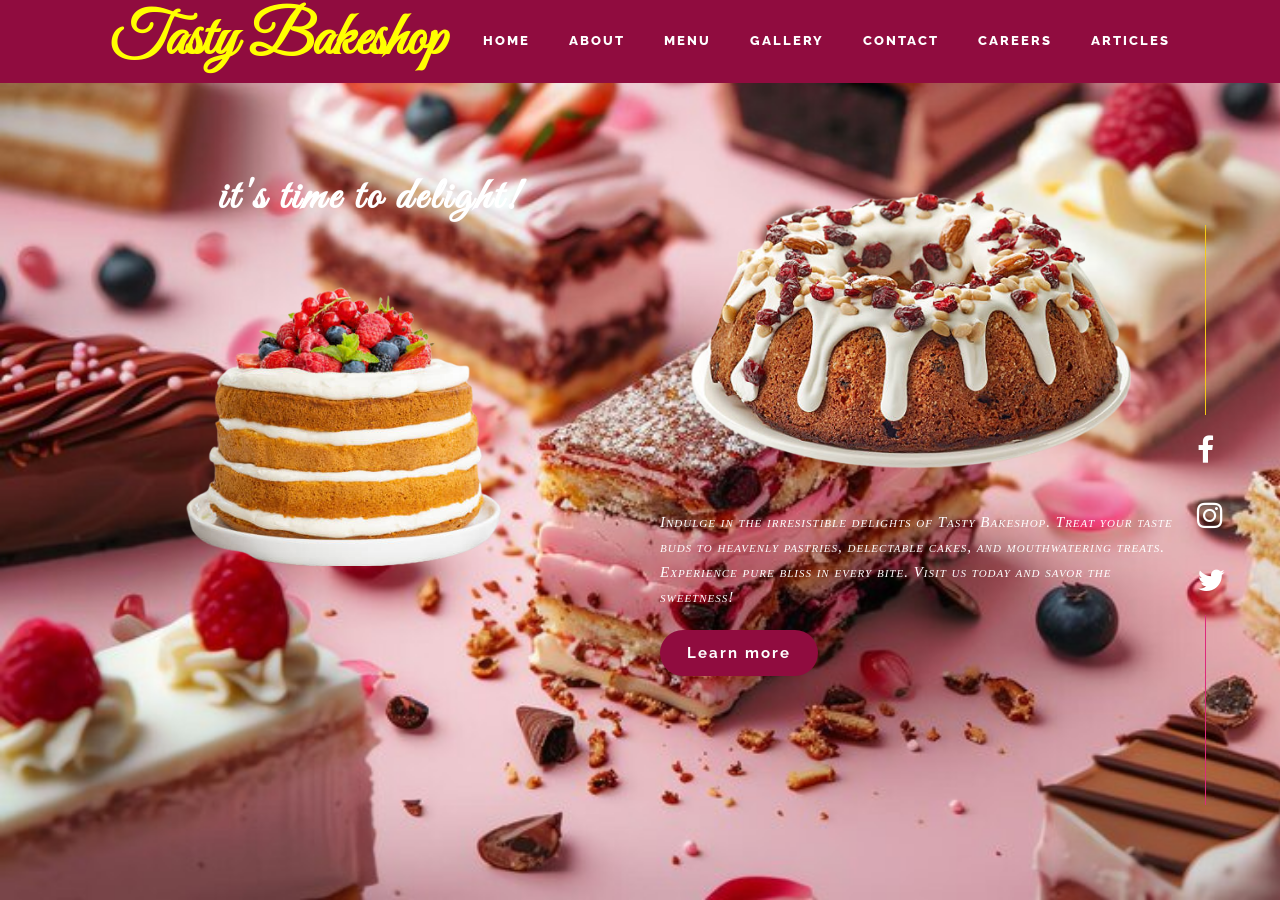
<file: index.html>
<!DOCTYPE html>
<html lang="en">
    <head>
        <meta charset="UTF-8">
        <meta name="viewport" content="width=device-width, initial-scale=1.0">
        <title>Tasty</title>
        <link rel="stylesheet" href="style.css">
        <link href='https://fonts.googleapis.com/css?family=Raleway' rel='stylesheet'>
        <link href='https://fonts.googleapis.com/css?family=Great+Vibes' rel='stylesheet' type='text/css'>
    </head>
    <body>
        <nav class="navbar">
          <div class="inner-width">
            <a href="index.html" class="logo">Tasty Bakeshop</a>
            <div class="navbar-menu">
                <a href="#">Home</a>
                <a href="about.html">About</a>
                <a href="menu.html">Menu</a>
                <a href="gallery.html">Gallery</a>
                <a href="contact.html">Contact</a>
                <a href="careers.html">Careers</a>
                <a href="articles.html">Articles</a>
            </div>
          </div>
        </nav>
        <section id="home">
            <div class="content1">
                <div class="title">
                    <h1>It's time to delight!</h1>
                </div>
                <div class="image"></div>
            </div>
            <div class="content2">
                <div class="image"></div>
                    <div class="title">
                        <p>Indulge in the irresistible delights of Tasty Bakeshop. Treat your taste buds to heavenly pastries, delectable cakes, and mouthwatering treats. Experience pure bliss in every bite. Visit us today and savor the sweetness!</p>
                        <form action="articles.html">
                            <button type="submit">Learn more</button>
                          </form>
                </div>
              </div>
            <div class="social-container">
                <ul class="social-icons">
                    <li><a href="https://www.facebook.com/"><i class="fa fa-facebook-f"></i></a></li><a class="facebook-btn" href="https://www.facebook.com" target="_blank" rel="noopener noreferrer"></a>
                    <li><a href="https://www.instagram.com/"><i class="fa fa-instagram"></i></a></li><a class="instagram" href="https://www.instagram.com" target="_blank" rel="noopener noreferrer"></a>
                    <li><a href="https://x.com/?lang=en"><i class="fa fa-twitter"></i></a></li><a class="twitter-btn" href="https://x.com/?lang=en" target="_blank" rel="noopener noreferrer"></a>
                </ul>
            </div>
            
        </section>
    </body>
</html>
</file>
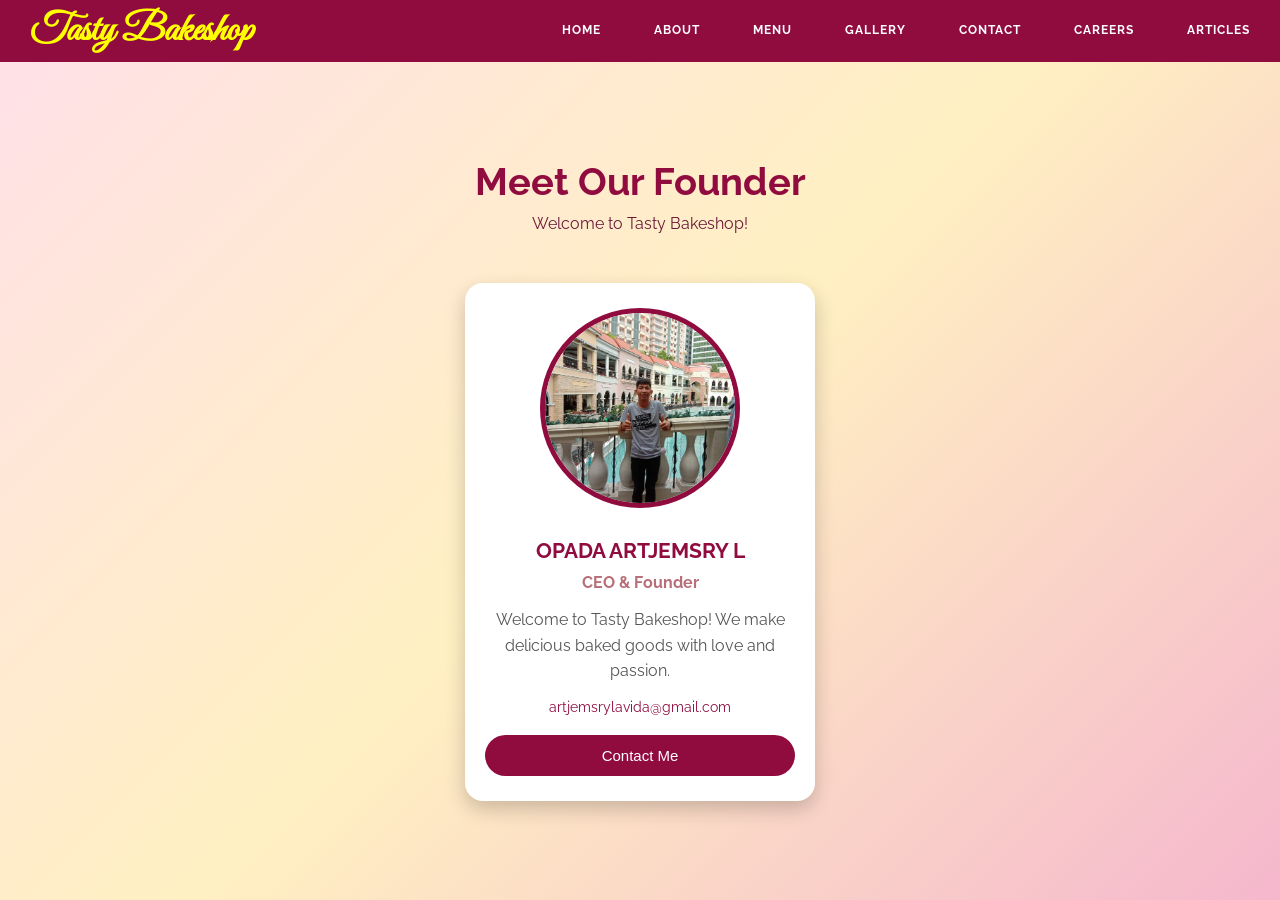
<file: about.html>
```html
<!DOCTYPE html>
<html lang="en">
<head>
    <meta charset="UTF-8">
    <meta name="viewport" content="width=device-width, initial-scale=1.0">

    <title>Tasty Bakeshop</title>

    <link rel="stylesheet" href="style.css">
    <link href="https://fonts.googleapis.com/css?family=Raleway"
          rel="stylesheet">
    <link href="https://fonts.googleapis.com/css?family=Great+Vibes"
          rel="stylesheet">

    <style>
        * {
            margin: 0;
            padding: 0;
            box-sizing: border-box;
            text-decoration: none;
        }

        body {
            font-family: 'Raleway', sans-serif;
            background: linear-gradient(
                135deg,
                #ffe0e9,
                #fff0c2,
                #f5b7cd
            );
            min-height: 100vh;
        }

        /* Navigation Bar */
        .navbar {
            position: fixed;
            top: 0;
            left: 0;
            width: 100%;
            padding: 20px 0;
            background-color: #900c3f;
            z-index: 100;
        }

        .inner-width {
            max-width: 1282px;
            margin: auto;
            padding: 0 30px;
            display: flex;
            align-items: center;
            justify-content: space-between;
            flex-wrap: wrap;
            gap: 15px;
        }

        .logo {
            font-size: 40px;
            font-weight: bold;
            font-family: 'Great Vibes', cursive;
            color: yellow;
        }

        .navbar-menu {
            display: flex;
            flex-wrap: wrap;
            gap: 18px;
        }

        .navbar-menu a {
            font-size: 12px;
            font-weight: bold;
            color: white;
            text-transform: uppercase;
            letter-spacing: 1px;
            transition: 0.3s;
        }

        .navbar-menu a:hover {
            color: #f4ca16;
        }

        /* Main Background */
        .about-section {
            padding: 140px 20px 30px;
            text-align: center;
        }

        .about-section h1 {
            color: #900c3f;
            font-size: 38px;
            margin-bottom: 10px;
        }

        .about-section p {
            color: #6b1938;
            font-size: 16px;
        }

        /* Center the Profile Card */
        .row {
            display: flex;
            justify-content: center;
            align-items: center;
            padding: 20px;
            padding-bottom: 50px;
        }

        .column {
            width: 100%;
            max-width: 350px;
        }

        .card {
            background-color: white;
            border-radius: 18px;
            overflow: hidden;
            text-align: center;
            box-shadow: 0 8px 20px rgba(0, 0, 0, 0.2);
            transition: transform 0.3s;
        }

        .card:hover {
            transform: translateY(-5px);
        }

        /* Picture in the Center */
        .card img {
            display: block;
            width: 200px;
            height: 200px;
            object-fit: cover;
            border-radius: 50%;
            margin: 25px auto 15px;
            border: 5px solid #900c3f;
        }

        .container {
            padding: 15px 20px 25px;
        }

        .container h2 {
            color: #900c3f;
            font-size: 21px;
            margin-bottom: 10px;
        }

        .title {
            color: #b76e79;
            font-weight: bold;
            margin-bottom: 15px;
        }

        .description {
            color: #555;
            line-height: 1.6;
            margin-bottom: 15px;
        }

        .email {
            color: #900c3f;
            font-size: 14px;
            margin-bottom: 20px;
            overflow-wrap: anywhere;
        }

        .button {
            display: inline-block;
            width: 100%;
            border: none;
            border-radius: 25px;
            padding: 12px;
            color: white;
            background-color: #900c3f;
            font-size: 15px;
            cursor: pointer;
            transition: 0.3s;
        }

        .button:hover {
            background-color: #c2185b;
        }

        /* Footer */
        footer {
            background-color: #900c3f;
            color: white;
            text-align: center;
            padding: 20px;
            width: 100%;
        }

        footer p {
            font-size: 14px;
        }

        /* Mobile Responsive */
        @media screen and (max-width: 800px) {
            .inner-width {
                justify-content: center;
            }

            .logo {
                font-size: 35px;
            }

            .navbar-menu {
                justify-content: center;
            }

            .about-section {
                padding-top: 180px;
            }
        }
    </style>
</head>

<body>

    <!-- Navigation -->
    <nav class="navbar">
        <div class="inner-width">

            <a href="index.html" class="logo">
                Tasty Bakeshop
            </a>

            <div class="navbar-menu">
                <a href="index.html">Home</a>
                <a href="about.html">About</a>
                <a href="menu.html">Menu</a>
                <a href="gallery.html">Gallery</a>
                <a href="contact.html">Contact</a>
                <a href="careers.html">Careers</a>
                <a href="articles.html">Articles</a>
            </div>

        </div>
    </nav>

    <!-- About Section -->
    <section class="about-section">
        <h1>Meet Our Founder</h1>
        <p>Welcome to Tasty Bakeshop!</p>
    </section>

    <!-- Centered Profile Card -->
    <div class="row">

        <div class="column">
            <div class="card">

                <img src="art.jpg" alt="Opada Artjemsry">

                <div class="container">

                    <h2>OPADA ARTJEMSRY L</h2>

                    <p class="title">CEO &amp; Founder</p>

                    <p class="description">
                        Welcome to Tasty Bakeshop!
                        We make delicious baked goods
                        with love and passion.
                    </p>

                    <p class="email">
                        artjemsrylavida@gmail.com
                    </p>

                    <button class="button"
                        onclick="window.location.href='contact.html'">
                        Contact Me
                    </button>

                </div>
            </div>
        </div>

    </div>

    

</body>
</html>
</file>
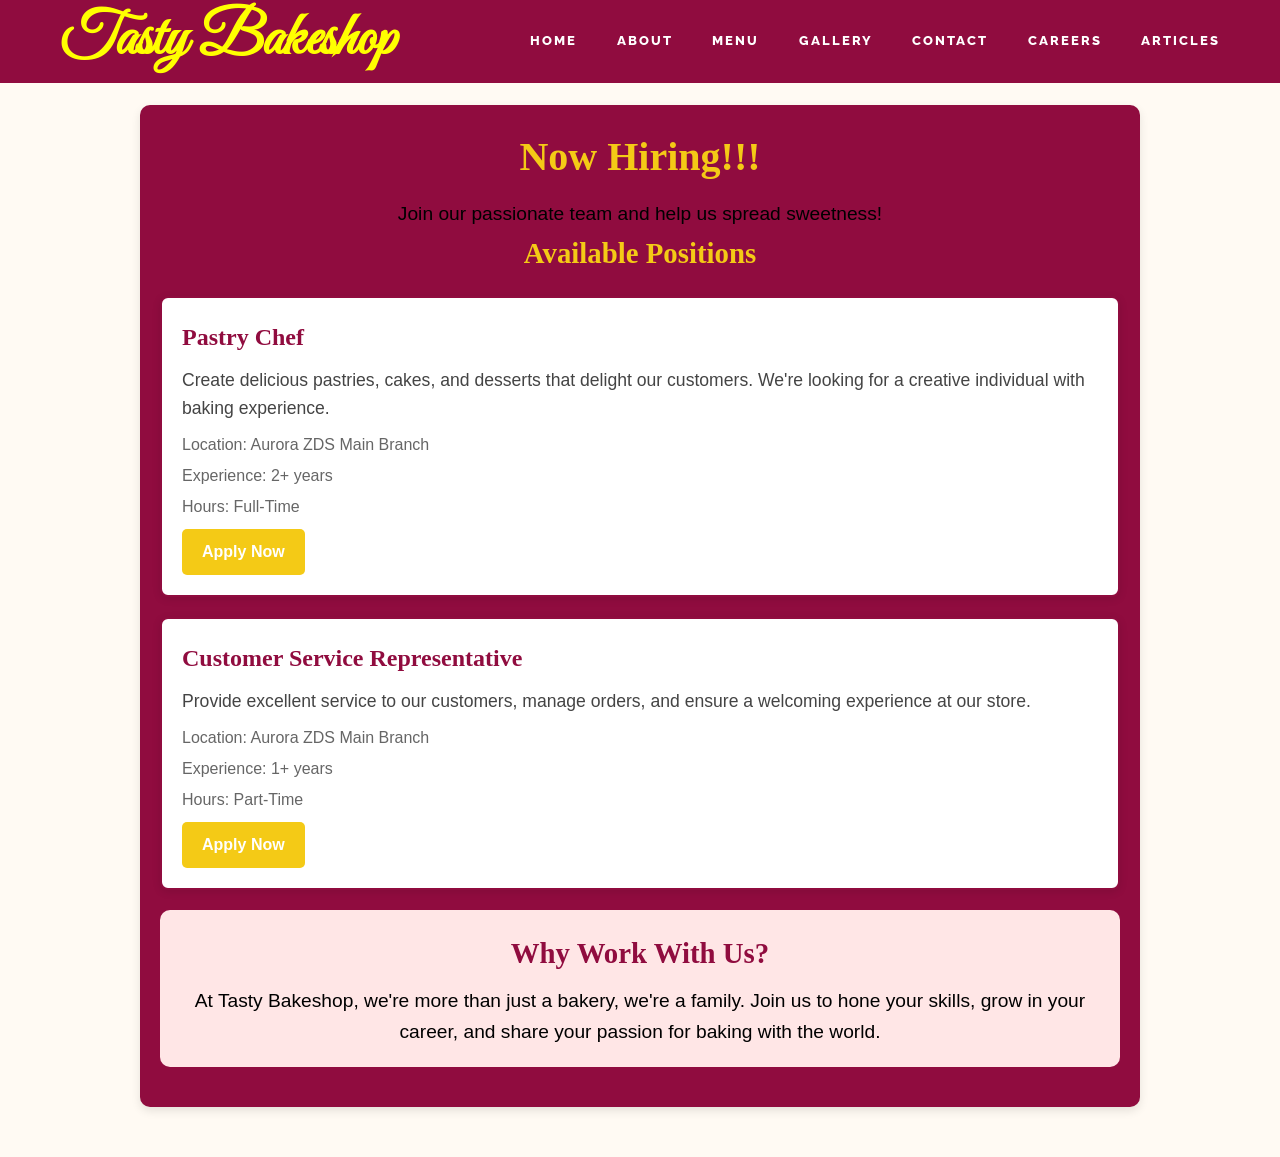
<file: careers.html>
<!DOCTYPE html>
<html lang="en">
    <head>
        <meta charset="UTF-8">
        <meta name="viewport" content="width=device-width, initial-scale=1.0">
        <title>Tasty</title>
      
        <link href='https://fonts.googleapis.com/css?family=Raleway' rel='stylesheet'>
        <link href='https://fonts.googleapis.com/css?family=Great+Vibes' rel='stylesheet' type='text/css'>
    </head>
    <body>
        <nav class="navbar">
          <div class="inner-width">
            <a href="index.html" class="logo">Tasty Bakeshop</a>
            <div class="navbar-menu">
                <a href="index.html">Home</a>
                <a href="about.html">About</a>
                <a href="menu.html">Menu</a>
                <a href="gallery.html">Gallery</a>
                <a href="contact.html">Contact</a>
                <a href="careers.html">Careers</a>
                <a href="articles.html">Articles</a>
            </div>
          </div>
        </nav>
<style>


/* General Styles */
body {
    margin: 0;
    padding-top: 55px;
    font-family: 'Open Sans', sans-serif;
    background-color: #fffaf3;
    color: #333;
    line-height: 1.6;
}

/* Careers Container */
.careers-container {
    max-width: 1000px;
    margin: 50px auto;
    padding: 20px;
    background: #900c3f;
    border-radius: 10px;
    box-shadow: 0 4px 10px rgba(0, 0, 0, 0.1);
}

/* Header */
header h1 {
    font-family: 'Playfair Display', serif;
    font-size: 2.5em;
    text-align: center;
    color: #f4ca16;
    margin-bottom: 10px;
}

header p {
    text-align: center;
    font-size: 1.2em;
    color: black
}

/* Job Listings Section */
.job-listing h2 {
    font-size: 1.8em;
    color: #f4ca16;
    margin-bottom: 20px;
    text-align: center;
    font-family: 'Playfair Display', serif;
}

.job {
    background: #fff;
    padding: 20px;
    border: 2px solid #900c3f;
    border-radius: 8px;
    margin-bottom: 20px;
    box-shadow: 0 2px 8px rgba(0, 0, 0, 0.1);
}

.job h3 {
    font-size: 1.5em;
    color: #900c3f;
    font-family: 'Playfair Display', serif;
    margin-bottom: 10px;
}

.job p {
    font-size: 1.1em;
    color: #444;
    margin-bottom: 10px;
}

.job ul {
    list-style-type: none;
    padding: 0;
    margin: 0 0 10px 0;
}

.job ul li {
    font-size: 1em;
    color: #666;
    margin-bottom: 5px;
}

.apply-button {
    display: inline-block;
    padding: 10px 20px;
    background-color: #f4ca16;
    color: white;
    text-decoration: none;
    font-weight: bold;
    border-radius: 5px;
    transition: background-color 0.3s ease;
}

.apply-button:hover {
    background-color: #ff5722;
}

/* CTA Section */
.cta {
    text-align: center;
    background-color: #ffe6e6;
    padding: 20px;
    margin-top: 20px;
    border-radius: 10px;
}

.cta h2 {
    font-size: 1.8em;
    color: #900c3f;
    font-family: 'Playfair Display', serif;
    margin-bottom: 10px;
}

.cta p {
    font-size: 1.2em;
    color: black;
}

/* Footer */
footer {
    text-align: center;
    font-size: 0.9em;
    color: black;
    margin-top: 20px;
}
*{
    margin: 0;
    padding: 0;
    text-decoration: none;
    box-sizing: border-box;
}
.navbar{
    position: fixed;
    background-color: #900c3f;
    width: 100%;
    padding: 30px 0;
    top: 0;
    z-index: 100;
    line-height: 20px;
}
.inner-width{
    max-width: 1282px;
    margin: auto;
    padding: 0 60px;
    display: flex;
    align-items: center;
    justify-content: space-between;
}
.logo{
    font-size: 60px;
    font-weight: 900;
    font-family: 'Great Vibes',sans-serif;
    color: yellow;
    cursor: pointer;
}
.navbar-menu a{
    font-size: 13px;
    font-weight: 800;
    font-family: 'Raleway',sans-serif;
    color: white;
    text-transform: uppercase;
    letter-spacing: 2px;
    margin-left: 35px;
    display: inline-block;
}
.navbar-menu a::after{
    content: '';
    display: block;
    width: 0;
    height: 1.8px;
    background-color: #f4ca16;
    transition: width .3s;
}
.navbar-menu a:hover::after{
    width: 100%;     
}
footer{
    color: #fff;
}
</style>
<body>
    <div class="careers-container">
        <header>
            <h1>Now Hiring!!!</h1>
            <p>Join our passionate team and help us spread sweetness!</p>
        </header>
        <main>
            <section class="job-listing">
                <h2>Available Positions</h2>
                <article class="job">
                    <h3>Pastry Chef</h3>
                    <p>
                        Create delicious pastries, cakes, and desserts that delight our customers. We&apos;re looking for a creative individual with baking experience.
                    </p>
                    <ul>
                        <li>Location: Aurora ZDS Main Branch</li>
                        <li>Experience: 2+ years</li>
                        <li>Hours: Full-Time</li>
                    </ul>
                    <a href="mailto:careers@sweettreats.com" class="apply-button">Apply Now</a>
                </article>

                <article class="job">
                    <h3>Customer Service Representative</h3>
                    <p>
                        Provide excellent service to our customers, manage orders, and ensure a welcoming experience at our store.
                    </p>
                    <ul>
                        <li>Location: Aurora ZDS Main Branch</li>
                        <li>Experience: 1+ years</li>
                        <li>Hours: Part-Time</li>
                    </ul>
                    <a href="mailto:careers@sweettreats.com" class="apply-button">Apply Now</a>
                </article>
            </section>

            <section class="cta">
                <h2>Why Work With Us?</h2>
                <p>
                    At Tasty Bakeshop, we&apos;re more than just a bakery, we&apos;re a family. Join us to hone your skills, grow in your career, and share your passion for baking with the world.
                </p>
            </section>
        </main>
        <footer>
            
    </div>
</body>
</html>
</file>
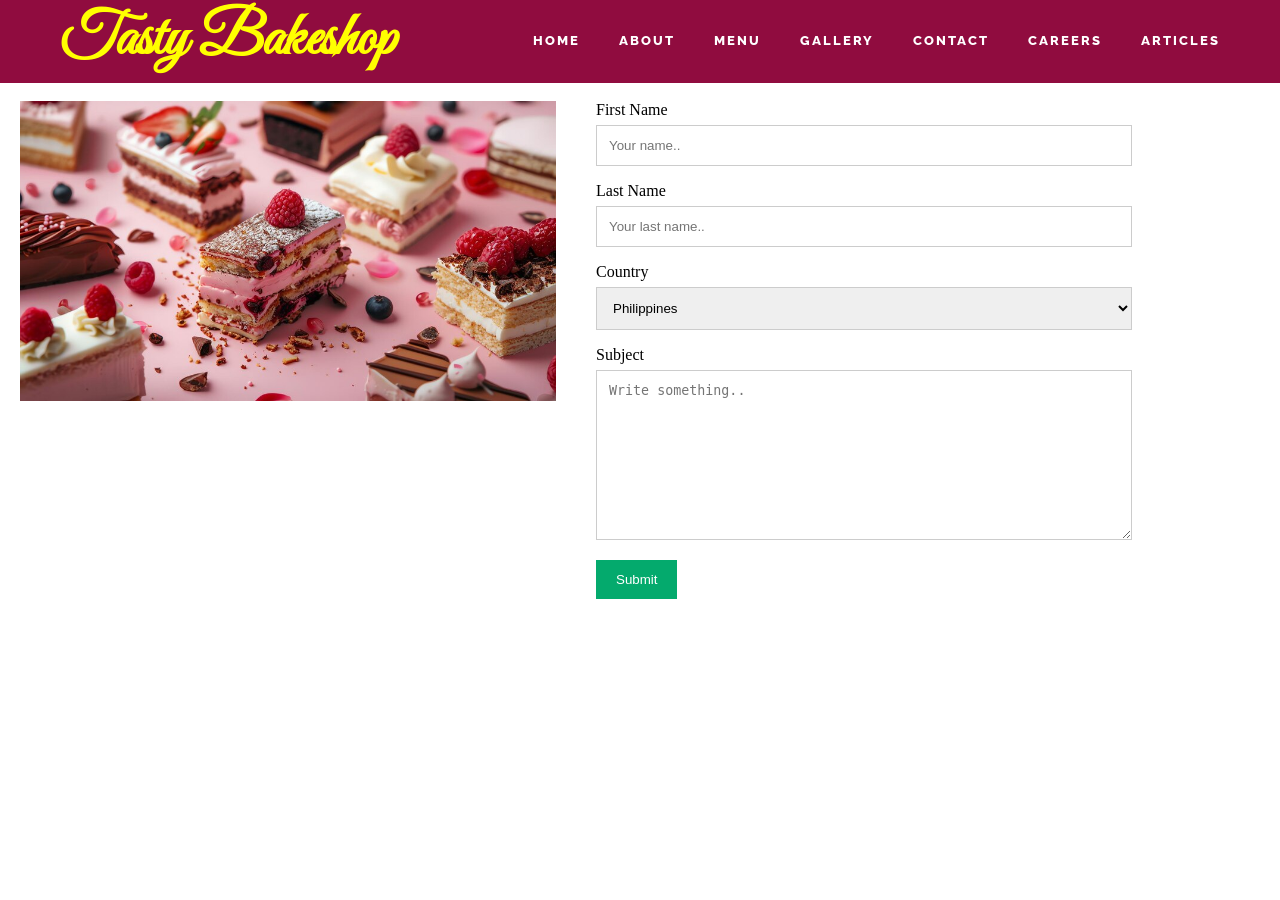
<file: contact.html>
<!DOCTYPE html>
<html lang="en">
<head>
    <meta charset="UTF-8">
    <meta name="viewport" content="width=device-width, initial-scale=1.0">
    <title>Tasty</title>
    
    <link href='https://fonts.googleapis.com/css?family=Raleway' rel='stylesheet'>
    <link href='https://fonts.googleapis.com/css?family=Great+Vibes' rel='stylesheet' type='text/css'>
    <link rel="stylesheet" href="https://cdnjs.cloudflare.com/ajax/libs/font-awesome/5.15.4/css/all.min.css">
    <style>
        * {
            box-sizing: border-box;
            padding: 0;
            text-decoration: none;
            margin: 0;
        }
        body {
            background-size: cover;
        }
        
        /* Style inputs */
        input[type=text], select, textarea {
            width: 100%;
            padding: 12px;
            border: 1px solid #ccc;
            margin-top: 6px;
            margin-bottom: 16px;
            resize: vertical;
        }
        
        input[type=submit] {
            background-color: #04AA6D;
            color: white;
            padding: 12px 20px;
            border: none;
            cursor: pointer;
        }
        input[type=submit]:hover {
            background-color: #f4ca16;
        }
        
        /* Create two columns that float next to each other */
        .column {
            float: left;
            width: 45%;
            margin-top: 6px;
            padding: 20px;
            padding-top: 50px;
        }
        
        /* Clear floats after the columns */
        .row:after {
            content: "";
            display: table;
            clear: both;
        }
        
        /* Responsive layout */
        @media screen and (max-width: 600px) {
            .column, input[type=submit] {
                width: 100%;
                margin-top: 0;
            }
        }

        .social-container {
            position: absolute;
            right: 55px;
            bottom: 30%;
        }
        .social-icons {
            list-style: none;
            position: relative;
        }
        .social-icons li {
            margin: 35px 0;
        }
        .social-icons li i {
            color: #04AA6D;
            font-size: 30px;
        }
        .social-icons li a:hover i {
            transform: scale(1.5);
            color: #dd2a7b;
            transition: all .2s ease-in-out;
        }
        .social-icons::before { 
            content: "";
            position: absolute;
            display: block;
            width: 1px;
            height: 190px;
            top: -210px;
            left: 8px;
            background-color: #f4ca16;
        }
        .social-icons::after {
            content: "";
            position: absolute;
            display: block;
            width: 1px;
            height: 190px;
            bottom: -210px;
            left: 8px;
            background-color: #dd2a7b;
        }

        .navbar {
            position: fixed;
            background-color: #900c3f;
            width: 100%;
            padding: 30px 0;
            top: 0;
            z-index: 100;
            line-height: 20px;
        }
        .inner-width {
            max-width: 1282px;
            margin: auto;
            padding: 0 60px;
            display: flex;
            align-items: center;
            justify-content: space-between;
        }
        .logo {
            font-size: 60px;  
            font-weight: 900;
            font-family: 'Great Vibes', sans-serif;
            color: yellow;
            cursor: pointer;
        }
        .navbar-menu a {
            font-size: 13px;
            font-weight: 800;
            font-family: 'Raleway', sans-serif;
            color: white;
            text-transform: uppercase;
            letter-spacing: 2px;
            margin-left: 35px;
            display: inline-block;
        }
        .navbar-menu a::after {
            content: '';
            display: block;
            width: 0;
            height: 1.8px;
            background-color: #f4ca16 ;
            transition: width .3s;
        }
        .navbar-menu a:hover::after {
            width: 100%;     
        }
    </style>
</head>
<body>
    <nav class="navbar">
        <div class="inner-width">
            <a href="index.html" class="logo">Tasty Bakeshop</a>
            <div class="navbar-menu">
                <a href="index.html">Home</a>
                <a href="about.html">About</a>
                <a href="menu.html">Menu</a>
                <a href="gallery.html">Gallery</a>
                <a href="contact.html">Contact</a>
                <a href="careers.html">Careers</a>
                <a href="articles.html">Articles</a>
            </div>
        </div>
    </nav>
    <div class="container">
        <div style="text-align:center">
            <h2>Contact Us</h2>
            <p>Come and visit us! Enjoy our delicious cake and beautiful pastries.</p>
        </div>
        <div class="row">
            <div class="column">
                <img src="backg.jpg" style="width:100%">
            </div>
            <div class="column">
                <form action="https://www.messenger.com/login/?next=https%3A%2F%2Fwww.messenger.com%2F">
                    <label for="fname">First Name</label>
                    <input type="text" id="fname" name="firstname" placeholder="Your name.." required>
                    <label for="lname">Last Name</label>
                    <input type="text" id="lname" name="lastname" placeholder="Your last name.." required>
                    <label for="country">Country</label>
                    <select id="country" name="country" required>
                        <option value="philippines">Philippines</option>
                        <option value="canada">Canada</option>
                        <option value="usa">USA</option>
                        <option value="australia">Australia</option>
                    </select>
                    <label for="subject">Subject</label>
                    <textarea id="subject" name="subject" placeholder="Write something.." style="height:170px" required></textarea>
                    <input type="submit" value="Submit">
                </form>
                
            </div>
        </div>
    </div>
</body>
</html>
</file>
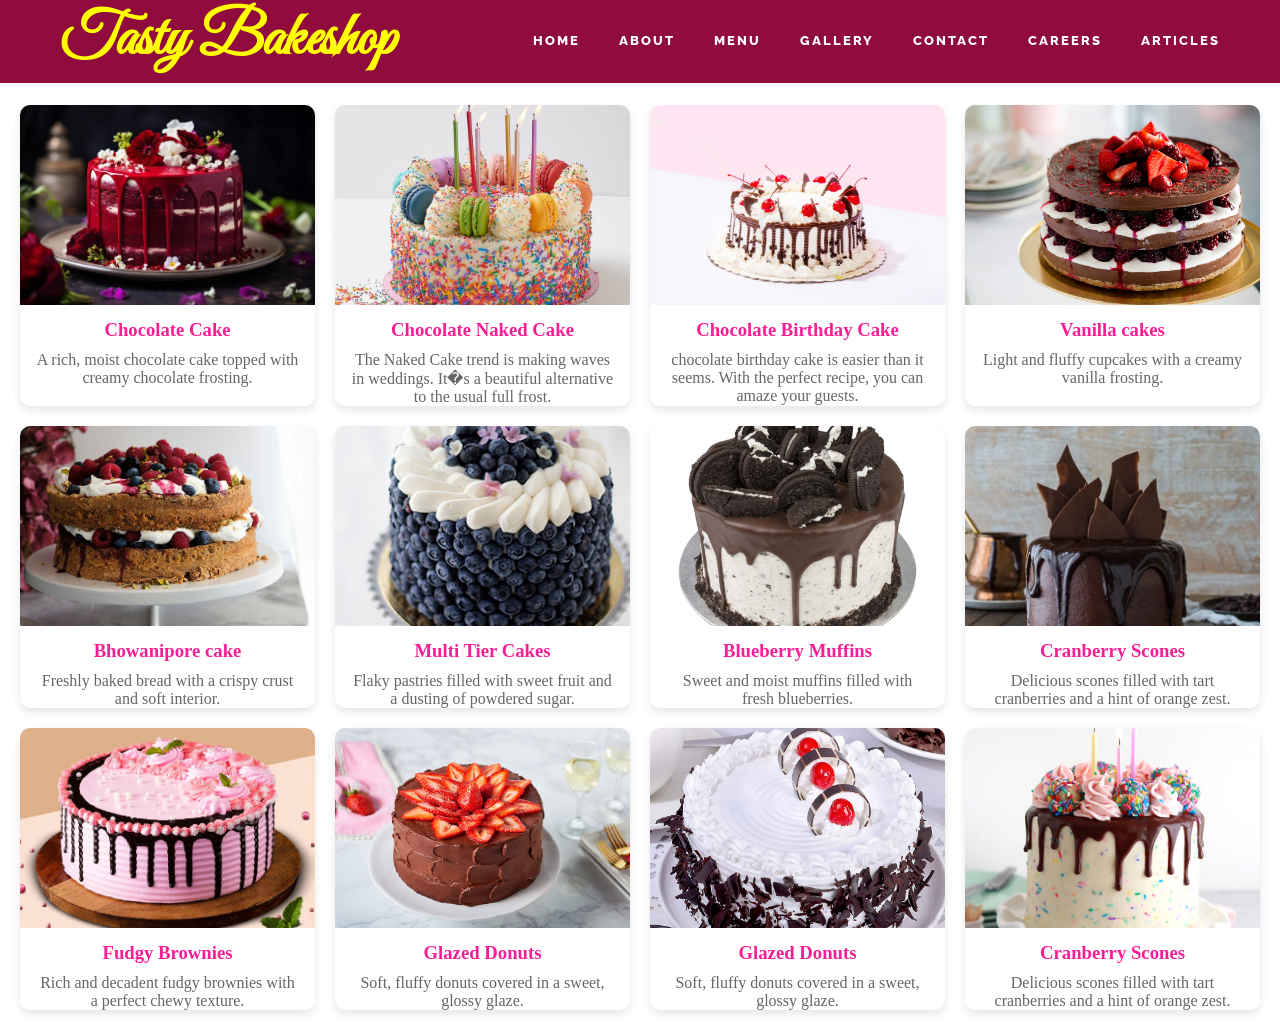
<file: gallery.html>
<!DOCTYPE html>
<html lang="en">
    <head>
        <meta charset="UTF-8">
        <meta name="viewport" content="width=device-width, initial-scale=1.0">
        <title>Tasty</title>
        <link rel="stylesheet" href="style.css">
        <link href='https://fonts.googleapis.com/css?family=Raleway' rel='stylesheet'>
        <link href='https://fonts.googleapis.com/css?family=Great+Vibes' rel='stylesheet' type='text/css'>
    </head>
    <body>
        <nav class="navbar">
          <div class="inner-width">
            <a href="index.html" class="logo">Tasty Bakeshop</a>
            <div class="navbar-menu">
                <a href="index.html">Home</a>
                <a href="about.html">About</a>
                <a href="menu.html">Menu</a>
                <a href="gallery.html">Gallery</a>
                <a href="contact.html">Contact</a>
                <a href="careers.html">Careers</a>
                <a href="articles.html">Articles</a>
            </div>
          </div>
        </nav>
        <style>
            @import url(https://cdnjs.cloudFlare.com/ajax/libs/font-awesome/4.6.3/css/font-awesome.css);

*{
    margin: 0;
    padding: 0;
    text-decoration: none;
    box-sizing: border-box;
}
.navbar{
    position: fixed;
    background-color: #900c3f;
    width: 100%;
    padding: 30px 0;
    top: 0;
    z-index: 100;
    line-height: 20px;
}
.inner-width{
    max-width: 1282px;
    margin: auto;
    padding: 0 60px;
    display: flex;
    align-items: center;
    justify-content: space-between;
}
.logo{
    font-size: 60px;
    font-weight: 900;
    font-family: 'Great Vibes',sans-serif;
    color: yellow;
    cursor: pointer;
}
.navbar-menu a{
    font-size: 13px;
    font-weight: 800;
    font-family: 'Raleway',sans-serif;
    color: white;
    text-transform: uppercase;
    letter-spacing: 2px;
    margin-left: 35px;
    display: inline-block;
}
.navbar-menu a::after{
    content: '';
    display: block;
    width: 0;
    height: 1.8px;
    background-color: #f4ca16;
    transition: width .3s;
}
.navbar-menu a:hover::after{
    width: 100%;     
}
        

        
        header {
            
            color: black;
            padding: 10px;
            text-align: center;
            
        }
        header h1 {
            margin: 0;
            font-size: 2.5em;
            
        }
        .gallery {
            display: grid;
            grid-template-columns: repeat(auto-fill, minmax(250px, 1fr));
            gap: 20px;
            padding: 20px;
        }
        .gallery-item {
            background-color: white;
            border-radius: 10px;
            box-shadow: 0 4px 8px rgba(0, 0, 0, 0.1);
            overflow: hidden;
            text-align: center;
            transition: transform 0.3s ease;
        }
        .gallery-item:hover {
            transform: scale(1.05);
        }
        .gallery-item img {
            width: 100%;
            height: 200px;
            object-fit: cover;
        }
        .gallery-item h3 {
            margin: 10px 0;
            color: #f91e96;
        }
        .gallery-item p {
            padding: 0 15px;
            color: #666;
            font-size: 1em;
        }
    </style>
</head>
<body>

    <header>
        <h1>Tasty Gallery</h1>
        <p>Your favorite bakery delights!</p>
    </header>

    <div class="gallery">
        <div class="gallery-item">
            <img src="darkred.jpeg" alt="Chocolate Cake">
            <h3>Chocolate Cake</h3>
            <p>A rich, moist chocolate cake topped with creamy chocolate frosting.</p>
        </div>
        <div class="gallery-item">
            <img src="cd.jpg" alt="Chocolate Naked Cake">
            <h3>Chocolate Naked Cake</h3>
            <p>The Naked Cake trend is making waves in weddings. It�s a beautiful alternative to the usual full frost.</p>
        </div>
        <div class="gallery-item">
            <img src="cherry.png" alt="Chocolate Birthday Cake">
            <h3>Chocolate Birthday Cake</h3>
            <p>chocolate birthday cake is easier than it seems. With the perfect recipe, you can amaze your guests.</p>
        </div>
        <div class="gallery-item">
            <img src="3p.jpg" alt="Vanilla cakes">
            <h3>Vanilla cakes</h3>
            <p>Light and fluffy cupcakes with a creamy vanilla frosting.</p>
        </div>
        <div class="gallery-item">
            <img src="italy.jpg" alt="Artisan Bread">
            <h3>Bhowanipore cake</h3>
            <p>Freshly baked bread with a crispy crust and soft interior.</p>
        </div>
        <div class="gallery-item">
            <img src="blue.jpg" alt="Multi Tier Cakes">
            <h3>Multi Tier Cakes</h3>
            <p>Flaky pastries filled with sweet fruit and a dusting of powdered sugar.</p>
        </div>
        <div class="gallery-item">
            <img src="cookies.jpg" alt="Blueberry Muffins">
            <h3>Blueberry Muffins</h3>
            <p>Sweet and moist muffins filled with fresh blueberries.</p>
        </div>
        <div class="gallery-item">
            <img src="choco.png" alt="Cranberry Scones">
            <h3>Cranberry Scones</h3>
            <p>Delicious scones filled with tart cranberries and a hint of orange zest.</p>
        </div>
        <div class="gallery-item">
            <img src="pink.jpg" alt="Fudgy Brownies">
            <h3>Fudgy Brownies</h3>
            <p>Rich and decadent fudgy brownies with a perfect chewy texture.</p>
        </div>
        <div class="gallery-item">
            <img src="straw.jpg" alt="Glazed Donuts">
            <h3>Glazed Donuts</h3>
            <p>Soft, fluffy donuts covered in a sweet, glossy glaze.</p>
        </div>
		<div class="gallery-item">
            <img src="white.jpeg" alt="Glazed Donuts">
            <h3>Glazed Donuts</h3>
            <p>Soft, fluffy donuts covered in a sweet, glossy glaze.</p>
        </div>
		<div class="gallery-item">
            <img src="bday.jpeg" alt="Cranberry Scones">
            <h3>Cranberry Scones</h3>
            <p>Delicious scones filled with tart cranberries and a hint of orange zest.</p>
        </div>
    </div>

</body>
</html>
</file>
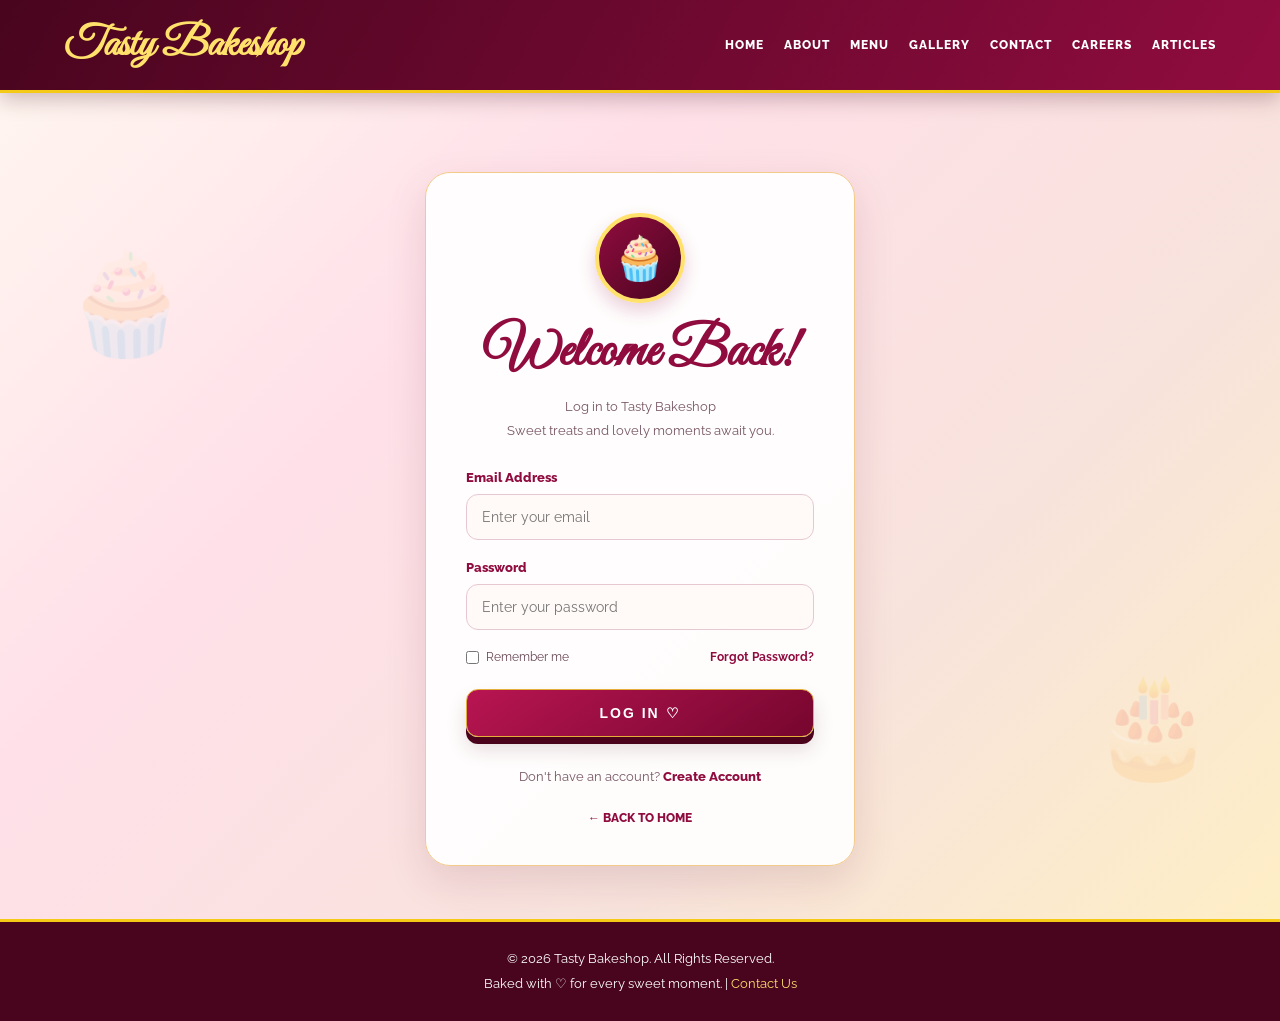
<file: login.html>
```html
<!DOCTYPE html>
<html lang="en">
<head>
    <meta charset="UTF-8">
    <meta name="viewport" content="width=device-width, initial-scale=1.0">

    <title>Tasty Bakeshop | Login</title>

    <link href="https://fonts.googleapis.com/css?family=Raleway:400,600,700,800"
          rel="stylesheet">
    <link href="https://fonts.googleapis.com/css?family=Great+Vibes"
          rel="stylesheet">

    <style>
        * {
            margin: 0;
            padding: 0;
            box-sizing: border-box;
            text-decoration: none;
        }

        body {
            font-family: 'Raleway', sans-serif;
            min-height: 100vh;
            background: linear-gradient(
                135deg,
                #fff8f0,
                #ffe0e9,
                #f8e3dc,
                #fff0c2
            );
            color: #421020;
        }

        /* NAVIGATION BAR */
        .navbar {
            position: fixed;
            top: 0;
            left: 0;
            width: 100%;
            padding: 18px 5%;
            background: linear-gradient(
                120deg,
                #49051e,
                #900c3f
            );
            border-bottom: 3px solid #f4ca16;
            box-shadow: 0 6px 20px #33001440;
            z-index: 1000;
        }

        .inner-width {
            max-width: 1300px;
            margin: auto;
            display: flex;
            justify-content: space-between;
            align-items: center;
            gap: 20px;
        }

        .logo {
            font-family: 'Great Vibes', cursive;
            font-size: 43px;
            font-weight: bold;
            color: #ffe16b;
            white-space: nowrap;
        }

        .navbar-menu {
            display: flex;
            flex-wrap: wrap;
            align-items: center;
            gap: 20px;
        }

        .navbar-menu a {
            color: white;
            font-size: 12px;
            font-weight: 800;
            text-transform: uppercase;
            letter-spacing: 1px;
            transition: .3s;
        }

        .navbar-menu a:hover {
            color: #ffe16b;
        }

        /* LOGIN BACKGROUND */
        .login-section {
            min-height: 100vh;
            padding: 150px 20px 50px;
            display: flex;
            justify-content: center;
            align-items: center;
            position: relative;
            overflow: hidden;
        }

        .decoration {
            position: absolute;
            font-size: 100px;
            opacity: 0.18;
            pointer-events: none;
        }

        .decoration.left {
            left: 5%;
            top: 25%;
        }

        .decoration.right {
            right: 5%;
            bottom: 15%;
        }

        /* LOGIN CARD */
        .login-card {
            position: relative;
            width: 100%;
            max-width: 430px;
            padding: 40px;
            background: rgba(255, 255, 255, 0.92);
            border: 1px solid #f4ca8a;
            border-radius: 25px;
            box-shadow: 0 15px 40px #57132b20;
            text-align: center;
        }

        .login-logo {
            width: 90px;
            height: 90px;
            margin: 0 auto 15px;
            border-radius: 50%;
            display: flex;
            justify-content: center;
            align-items: center;
            background: linear-gradient(
                135deg,
                #900c3f,
                #49051e
            );
            border: 4px solid #ffe16b;
            box-shadow: 0 8px 18px #900c3f30;
            font-size: 43px;
        }

        .login-card h1 {
            font-family: 'Great Vibes', cursive;
            font-size: 55px;
            color: #900c3f;
            margin-bottom: 8px;
        }

        .subtitle {
            font-size: 13px;
            color: #765563;
            line-height: 1.8;
            margin-bottom: 28px;
        }

        /* FORM INPUTS */
        .input-group {
            text-align: left;
            margin-bottom: 20px;
        }

        .input-group label {
            display: block;
            font-size: 13px;
            font-weight: 800;
            color: #900c3f;
            margin-bottom: 9px;
        }

        .input-group input {
            width: 100%;
            padding: 14px 15px;
            border: 1px solid #e7c8d2;
            border-radius: 12px;
            background: #fffaf7;
            font-family: 'Raleway', sans-serif;
            font-size: 14px;
            outline: none;
            transition: .3s;
        }

        .input-group input:focus {
            border-color: #900c3f;
            box-shadow: 0 0 0 3px #900c3f15;
        }

        /* REMEMBER AND FORGOT PASSWORD */
        .form-options {
            display: flex;
            justify-content: space-between;
            align-items: center;
            gap: 10px;
            margin-bottom: 25px;
            font-size: 12px;
        }

        .remember {
            display: flex;
            align-items: center;
            gap: 7px;
            color: #674654;
        }

        .remember input {
            accent-color: #900c3f;
        }

        .forgot {
            color: #900c3f;
            font-weight: bold;
        }

        .forgot:hover,
        .register a:hover {
            color: #c18b00;
        }

        /* 3D LOGIN BUTTON */
        .login-button {
            display: block;
            width: 100%;
            padding: 15px;
            border: 1px solid #e5ad39;
            border-radius: 12px;
            background: linear-gradient(
                145deg,
                #b81551,
                #76062e
            );
            color: white;
            font-size: 14px;
            font-weight: 800;
            letter-spacing: 2px;
            cursor: pointer;
            box-shadow: 0 7px 0 #4b031c,
                        0 12px 20px #52051d25;
            transition: .2s;
        }

        .login-button:hover {
            transform: translateY(-4px);
            background: linear-gradient(
                145deg,
                #f8d95b,
                #e2a900
            );
            color: #590723;
        }

        .login-button:active {
            transform: translateY(3px);
            box-shadow: 0 2px 0 #4b031c;
        }

        .register {
            margin-top: 28px;
            font-size: 13px;
            color: #765563;
            line-height: 1.8;
        }

        .register a {
            color: #900c3f;
            font-weight: 800;
        }

        .back-home {
            display: inline-block;
            margin-top: 22px;
            color: #900c3f;
            font-size: 12px;
            font-weight: 800;
        }

        /* FOOTER */
        footer {
            background: #49051e;
            color: white;
            text-align: center;
            padding: 25px 15px;
            border-top: 3px solid #f4ca16;
        }

        footer p {
            font-size: 13px;
            line-height: 1.9;
        }

        footer a {
            color: #ffe16b;
        }

        /* MOBILE RESPONSIVE */
        @media (max-width: 900px) {
            .inner-width {
                flex-direction: column;
                gap: 15px;
            }

            .navbar {
                padding: 12px 4%;
            }

            .navbar-menu {
                justify-content: center;
                gap: 13px;
            }

            .login-section {
                padding-top: 190px;
            }
        }

        @media (max-width: 480px) {
            .logo {
                font-size: 36px;
            }

            .navbar-menu a {
                font-size: 10px;
            }

            .login-card {
                padding: 28px 22px;
            }

            .login-card h1 {
                font-size: 48px;
            }

            .form-options {
                flex-wrap: wrap;
            }
        }
    </style>
</head>

<body>

    <!-- NAVIGATION -->
    <nav class="navbar">
        <div class="inner-width">

            <a href="index.html" class="logo">
                Tasty Bakeshop
            </a>

            <div class="navbar-menu">
                <a href="index.html">Home</a>
                <a href="about.html">About</a>
                <a href="menu.html">Menu</a>
                <a href="gallery.html">Gallery</a>
                <a href="contact.html">Contact</a>
                <a href="careers.html">Careers</a>
                <a href="articles.html">Articles</a>
            </div>

        </div>
    </nav>

    <!-- LOGIN SECTION -->
    <main class="login-section">

        <div class="decoration left">🧁</div>
        <div class="decoration right">🎂</div>

        <div class="login-card">

            <div class="login-logo">🧁</div>

            <h1>Welcome Back!</h1>

            <p class="subtitle">
                Log in to Tasty Bakeshop
                <br>
                Sweet treats and lovely moments await you.
            </p>

            <!-- LOGIN FORM -->
            <form action="#" method="post"
                  onsubmit="event.preventDefault();
                  alert('This is a demo login page. Connect a backend to log in.');">

                <div class="input-group">
                    <label for="email">Email Address</label>
                    <input
                        type="artjemsrylavida@gmail.com"
                        id="artjemsrylavida@gmail.com"
                        name="artjemsrylavida@gmail.com"
                        placeholder="Enter your email"
                        autocomplete="artjemsrylavida@gmail"
                        required>
                </div>

                <div class="input-group">
                    <label for="password">Password</label>
                    <input
                        type="pass123*"
                        id="pass123*"
                        name="pass123*"
                        placeholder="Enter your password"
                        autocomplete="pass123*"
                        required>
                </div>

                <div class="form-options">

                    <label class="remember">
                        <input type="checkbox" name="remember">
                        Remember me
                    </label>

                    <a href="forgot-password.html" class="forgot">
                        Forgot Password?
                    </a>

                </div>

                <button type="submit" class="login-button">
                    LOG IN ♡
                </button>

            </form>

            <p class="register">
                Don't have an account?
                <a href="Home page.html">Create Account</a>
            </p>

            <a href="about.html" class="back-home">
                ← BACK TO HOME
            </a>

        </div>

    </main>

    <!-- FOOTER -->
    <footer>
        <p>
            &copy; 2026 Tasty Bakeshop. All Rights Reserved.
        </p>

        <p>
            Baked with ♡ for every sweet moment.
            | <a href="contact.html">Contact Us</a>
        </p>
    </footer>

</body>
</html>
</file>
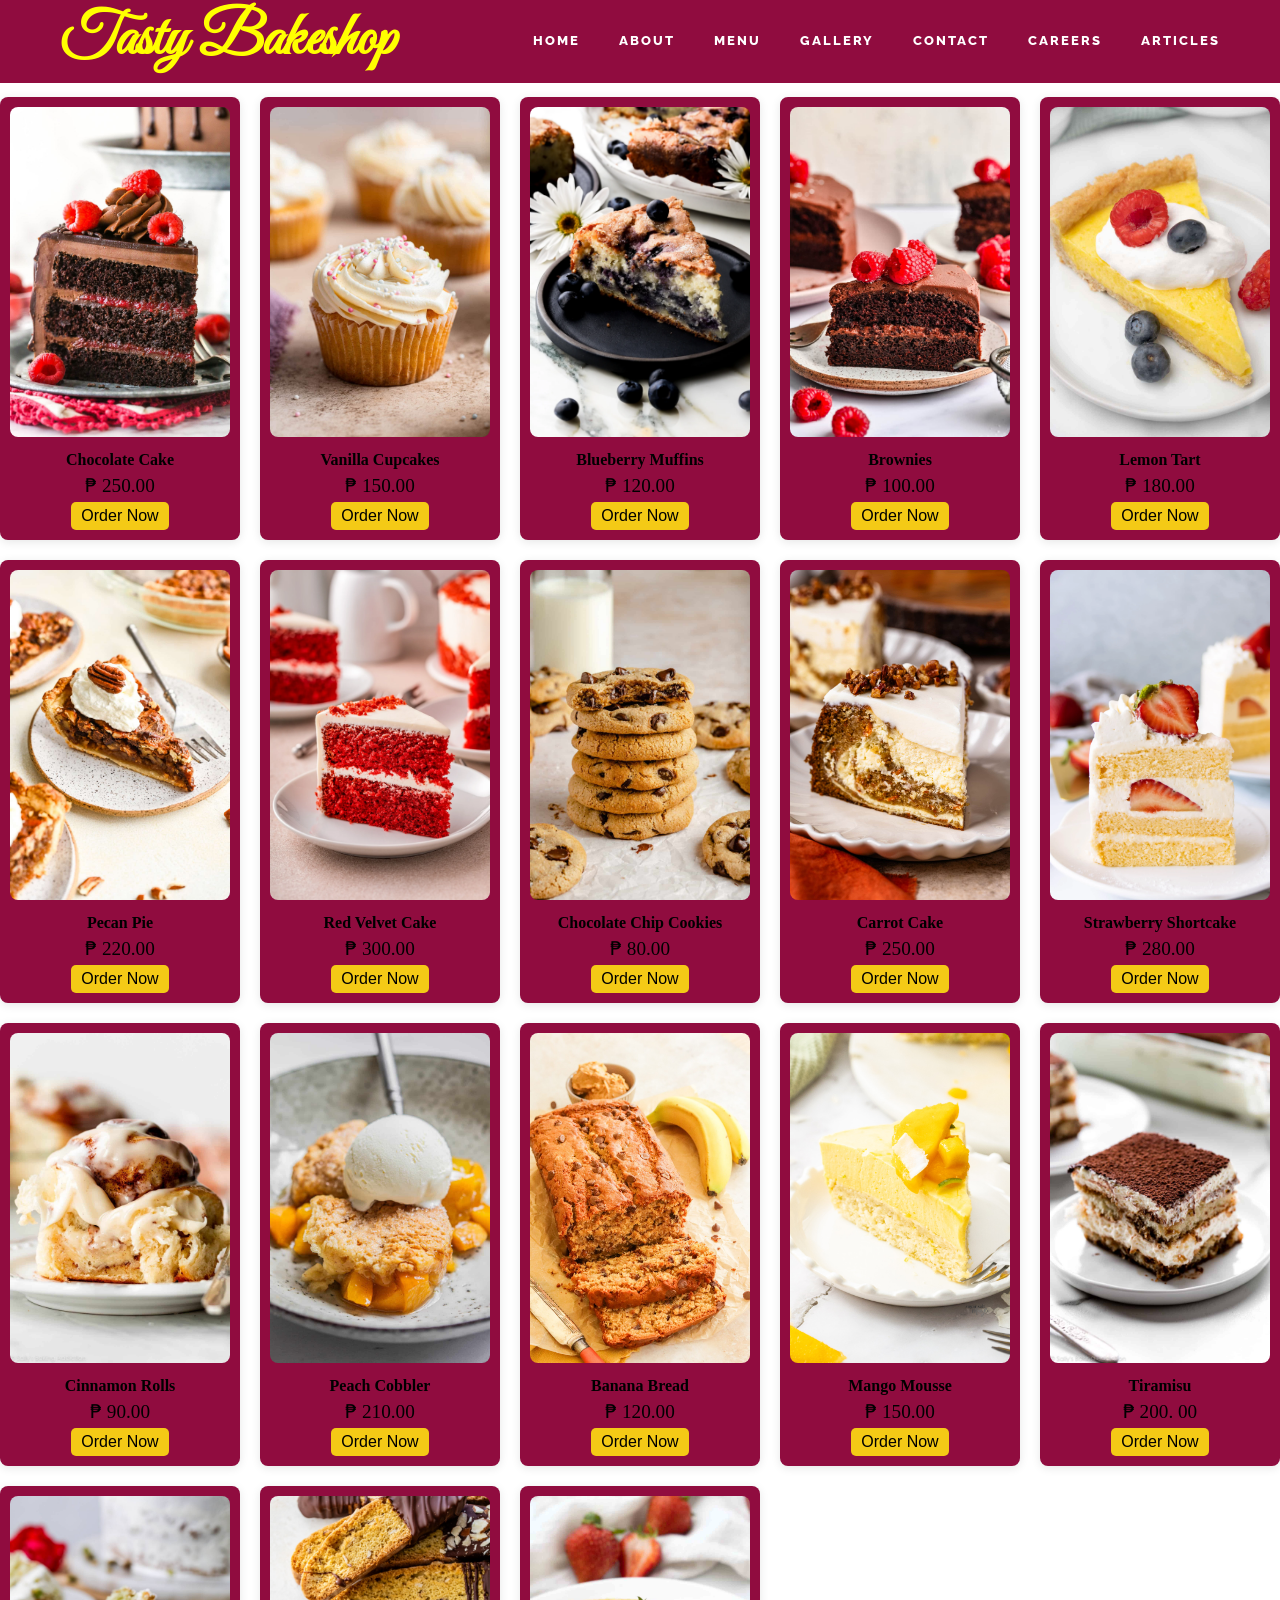
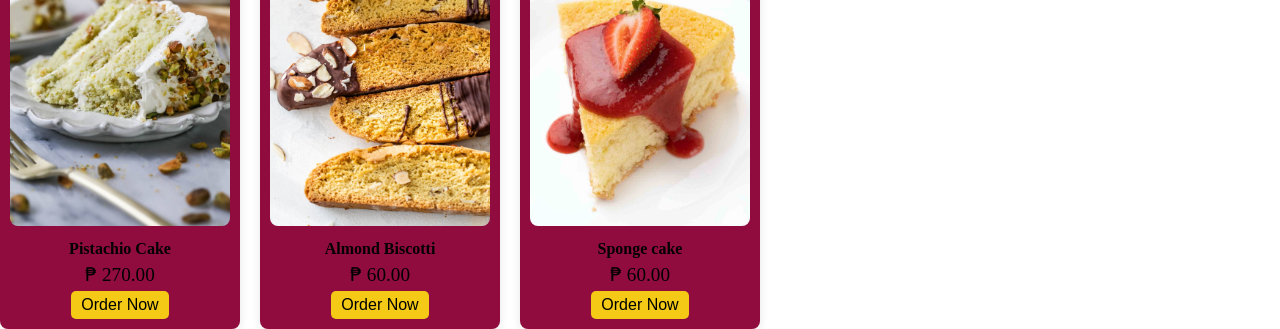
<file: menu.html>
<!DOCTYPE html>
<html lang="en">
    <head>
        <meta charset="UTF-8">
        <meta name="viewport" content="width=device-width, initial-scale=1.0">
        <title>Tasty</title>
        <link rel="stylesheet" href="style.css">
        <link href='https://fonts.googleapis.com/css?family=Raleway' rel='stylesheet'>
        <link href='https://fonts.googleapis.com/css?family=Great+Vibes' rel='stylesheet' type='text/css'>
    </head>
    <body>
        <nav class="navbar">
          <div class="inner-width">
            <a href="index.html" class="logo">Tasty Bakeshop</a>
            <div class="navbar-menu">
                <a href="index.html">Home</a>
                <a href="about.html">About</a>
                <a href="menu.html">Menu</a>
                <a href="gallery.html">Gallery</a>
                <a href="contact.html">Contact</a>
                <a href="careers.html">Careers</a>
                <a href="articles.html">Articles</a>
            </div>
          </div>
        </nav>
    <style>
        
        
        h1 {
            text-align: center;
            color: #dd2a7b;
        }
        .menu {
            padding-top: 60px;
            max-width: 1300px;
            margin: 0 auto;
            display: grid;
            grid-template-columns: repeat(auto-fill, minmax(200px, 1fr));
            gap: 20px;
        }
        .item {
            background: #900c3f;
            border-radius: 8px;
            box-shadow: 0 2px 10px rgba(0, 0, 0, 0.1);
            padding: 10px;
            text-align: center;
        }
        .item img {
            width: 100%;
            border-radius: 8px;
        }
        .item-name {
            font-weight: bold;
            margin: 10px 0 5px;
        }
        .item-price {
            color: black;
            font-size: 1.2em;
        }
        .order-button {
            background-color: #f4ca16;
            color: black;
            border: none;
            border-radius: 5px;
            padding: 5px 10px;
            cursor: pointer;
            font-size: 1em;
            margin-top: 5px;
            transition: background-color 0.3s;
            
        }
        .order-button:hover {
            background-color: yellow;
        }
        .order-form {
            display: none;
            background:lightblue;
            border-radius: 8px;
			border:5px solid pink; 
            box-shadow: 0 2px 10px rgba(0, 0, 0, 0.1);
            padding: 20px;
            margin: 20px auto;
            max-width: 400px;
        }
        .order-form input, .order-form button {
            width: 100%;
            padding: 5px;
            margin: 5px 0;
        }
        .close-button {
            background-color: #DD2A7B;
            color: white;
            border: none;
            border-radius: 5px;
            cursor: pointer;
            margin-top: 10px;
        }
        .success-message {
            display: none;
            background: #d4edda;
            color: #155724;
            padding: 10px;
            border: 1px solid #c3e6cb;
            border-radius: 5px;
            margin: 20px auto;
            max-width: 400px;
            text-align: center;
        }
        @import url(https://cdnjs.cloudFlare.com/ajax/libs/font-awesome/4.6.3/css/font-awesome.css);

*{
    margin: 0;
    padding: 0;
    text-decoration: none;
    box-sizing: border-box;
}
.navbar{
    position: fixed;
    background-color: #900c3f;
    width: 100%;
    padding: 30px 0;
    top: 0;
    z-index: 100;
    line-height: 20px;
}
.inner-width{
    max-width: 1282px;
    margin: auto;
    padding: 0 60px;
    display: flex;
    align-items: center;
    justify-content: space-between;
}
.logo{
    font-size: 60px;
    font-weight: 900;
    font-family: 'Great Vibes',sans-serif;
    color: yellow;
    cursor: pointer;
}
.navbar-menu a{
    font-size: 13px;
    font-weight: 800;
    font-family: 'Raleway',sans-serif;
    color: white;
    text-transform: uppercase;
    letter-spacing: 2px;
    margin-left: 35px;
    display: inline-block;
}
.navbar-menu a::after{
    content: '';
    display: block;
    width: 0;
    height: 1.8px;
    background-color: #f4ca16;
    transition: width .3s;
}
.navbar-menu a:hover::after{
    width: 100%;     
}
    </style>
</head>
<body>

    <h1>Sliced Cakes!</h1>
    <div class="menu">
        <div class="item">
            <img src="red.png" alt="Chocolate Cake">
            <div class="item-name">Chocolate Cake</div>
            <div class="item-price">&#8369; 250.00</div>
            <button class="order-button" onclick="showOrderForm('Chocolate Cake', 250)">Order Now</button>
        </div>
        <div class="item">
            <img src="1k.png" alt="Vanilla Cupcakes">
            <div class="item-name">Vanilla Cupcakes</div>
            <div class="item-price">&#8369; 150.00</div>
            <button class="order-button" onclick="showOrderForm('Vanilla Cupcakes', 150)">Order Now</button>
        </div>
        <div class="item">
            <img src="bl.png" alt="Blueberry Muffins">
            <div class="item-name">Blueberry Muffins</div>
            <div class="item-price">&#8369; 120.00</div>
            <button class="order-button" onclick="showOrderForm('Blueberry Muffins', 120)">Order Now</button>
        </div>
        <div class="item">
            <img src="slicer.png" alt="Brownies">
            <div class="item-name ">Brownies</div>
            <div class="item-price">&#8369; 100.00</div>
            <button class="order-button" onclick="showOrderForm('Brownies', 100)">Order Now</button>
        </div>
        <div class="item">
            <img src="yel.png" alt="Lemon Tart">
            <div class="item-name">Lemon Tart</div>
            <div class="item-price">&#8369; 180.00</div>
            <button class="order-button" onclick="showOrderForm('Lemon Tart', 180)">Order Now</button>
        </div>
        <div class="item">
            <img src="tlc.jpg" alt="Pecan Pie">
            <div class="item-name">Pecan Pie</div>
            <div class="item-price">&#8369; 220.00</div>
            <button class="order-button" onclick="showOrderForm('Pecan Pie', 220)">Order Now</button>
        </div>
        <div class="item">
            <img src="pula.png" alt="Red Velvet Cake">
            <div class="item-name">Red Velvet Cake</div>
            <div class="item-price">&#8369; 300.00</div>
            <button class="order-button" onclick="showOrderForm('Red Velvet Cake', 300)">Order Now</button>
        </div>
        <div class="item">
            <img src="kis.png" alt="Chocolate Chip Cookies">
            <div class="item-name">Chocolate Chip Cookies</div>
            <div class="item-price">&#8369; 80.00</div>
            <button class="order-button" onclick="showOrderForm('Chocolate Chip Cookies', 80)">Order Now</button>
        </div>
        <div class="item">
            <img src="pp.png" alt="Carrot Cake">
            <div class="item-name">Carrot Cake</div>
            <div class="item-price">&#8369; 250.00</div>
            <button class="order-button" onclick="showOrderForm('Carrot Cake', 250)">Order Now</button>
        </div>
        <div class="item">
            <img src="ohaha.png" alt="Strawberry Shortcake">
            <div class="item-name">Strawberry Shortcake</div>
            <div class="item-price">&#8369; 280.00</div>
            <button class="order-button" onclick="showOrderForm('Strawberry Shortcake', 280)">Order Now</button>
        </div>
        <div class="item">
            <img src="rol.png" alt="Cinnamon Rolls">
            <div class="item-name">Cinnamon Rolls</div>
            <div class="item-price">&#8369; 90.00</div>
            <button class="order-button" onclick="showOrderForm('Cinnamon Rolls', 90)">Order Now</button>
        </div>
        <div class="item">
            <img src="pis.png" alt="Peach Cobbler">
            <div class="item-name">Peach Cobbler</div>
            <div class="item-price">&#8369; 210.00</div>
            <button class="order-button" onclick="showOrderForm('Peach Cobbler', 210)">Order Now</button>
        </div>
        <div class="item">
            <img src="nana.png" alt="Banana Bread">
            <div class="item-name">Banana Bread</div>
            <div class="item-price">&#8369; 120.00</div>
            <button class="order-button" onclick="showOrderForm('Banana Bread', 120)">Order Now</button>
        </div>
        <div class="item">
            <img src="mos.png" alt="Mango Mousse">
            <div class="item-name">Mango Mousse</div>
            <div class="item-price">&#8369; 150.00</div>
            <button class="order-button" onclick="showOrderForm('Mango Mousse', 150)">Order Now</button>
        </div>
        <div class="item">
            <img src="ll.png" alt="Tiramisu">
            <div class="item-name">Tiramisu</div>
            <div class="item-price">&#8369; 200. 00</div>
            <button class="order-button" onclick="showOrderForm('Tiramisu', 200)">Order Now</button>
        </div>
        <div class="item">
            <img src="gre.png" alt="Pistachio Cake">
            <div class="item-name">Pistachio Cake</div>
            <div class="item-price">&#8369; 270.00</div>
            <button class="order-button" onclick="showOrderForm('Pistachio Cake', 270)">Order Now</button>
        </div>
        <div class="item">
            <img src="al.png" alt="Almond Biscotti">
            <div class="item-name">Almond Biscotti</div>
            <div class="item-price">&#8369; 60.00</div>
            <button class="order-button" onclick="showOrderForm('Almond Biscotti', 60)">Order Now</button>
        </div>
		<div class="item">
            <img src="sp.png" alt="Sponge cake">
            <div class="item-name">Sponge cake</div>
            <div class="item-price">&#8369; 60.00</div>
            <button class="order-button" onclick="showOrderForm('Sponge cake', 60)">Order Now</button>
        </div>
    </div>

    <div class="order-form" id="orderForm">
        <h2>Order Form</h2>
        <label for="itemName">Item:</label>
        <input type="text" id="itemName" readonly>
        <label for="itemPrice">Price:</label>
        <input type="text" id="itemPrice" readonly>
        <label for="customerName">Your Name:</label>
        <input type="text" id="customerName" required>
        <label for="customerAddress">Your Address:</label>
        <input type="text" id="customerAddress" required>
        <button class="close-button" onclick="closeOrderForm()">Close</button>
        <button class="close-button" onclick="submitOrder()">Submit Order</button>
    </div>

    <div class="success-message" id="successMessage">
        Your order has been successfully submitted!<br>
		THANKS YOU FOR TRUSTING AND ORDERING TASTY BAKESHOP
    </div>

    <script>
        function showOrderForm(itemName, itemPrice) {
            document.getElementById('itemName').value = itemName;
            document.getElementById('itemPrice').value = itemPrice;
            document.getElementById('orderForm').style.display = 'block';
            document.getElementById('successMessage').style.display = 'none'; // Hide success message
        }

        function closeOrderForm() {
            document.getElementById('orderForm').style.display = 'none';
        }

        function submitOrder() {
    const name = document.getElementById('customerName').value;
    const address = document.getElementById('customerAddress').value;
    alert(`Order submitted for ${document.getElementById('itemName').value} at ${document.getElementById('itemPrice').value}.\nCustomer Name: ${name}\nCustomer Address: ${address}`);
    closeOrderForm();
    document.getElementById('successMessage').style.display = 'block'; // Show success message
}
    </script>

</body>
</html>
</file>
<file: style.css>
@import url(https://cdnjs.cloudflare.com/ajax/libs/font-awesome/4.6.3/css/font-awesome.min.css);

* {
    margin: 0;
    padding: 0;
    text-decoration: none;
    box-sizing: border-box;
}

.navbar {
    position: fixed;
    background-color: #900c3f;
    width: 100%;
    padding: 30px 0;
    top: 0;
    z-index: 100;
    line-height: 20px;
}

.inner-width {
    max-width: 1500px;
    margin: auto;
    padding: 0 110px;
    display: flex;
    align-items: center;
    justify-content: space-between;
}

.logo {
    font-size: 60px;
    font-weight: 900;
    font-family: 'Great Vibes', sans-serif;
    color: yellow;
    cursor: pointer;
}

.navbar-menu a {
    font-size: 13px;
    font-weight: 800;
    font-family: 'Raleway', sans-serif;
    color: white;
    text-transform: uppercase;
    letter-spacing: 2px;
    margin-left: 35px;
    display: inline-block;
}

.navbar-menu a::after {
    content: '';
    display: block;
    width: 0;
    height: 1.8px;
    background-color: #f4ca16;
    transition: width .3s;
}

.navbar-menu a:hover::after {
    width: 100%;     
}

#home {
    height: 100vh;
    display: grid;
    grid-template-columns: 1fr 1fr;
    color: white;
    background-image: url(backg.jpg);
    padding: 0 100px;
    background-size: cover;
}

.content1 {
    display: flex;
    flex-direction: column;
    padding-top: 170px;
}

.title h1 {
    font-size: 45px;
    font-family: 'Great Vibes', sans-serif;
    font-weight: 900;
    text-transform: lowercase;
    letter-spacing: 3px;
    margin-bottom: 40px;
    text-align: center;
}

.image {
    background-image: url(c1.png);
    background-position: center;
    background-size: cover;
    width: 500px;
    height: 300px;
}

.content2 {
    display: flex;
    flex-direction: column;
    padding-top: 180px;
    padding-left: 20px;
}

.content2 .image {
    background-image: url(ab.png);
}

.title p {
    margin-bottom: 0; 
    margin-top: 30px;
    font-size: 15px;
    font-family: Georgia, serif; 
    font-style: italic; 
    font-variant: small-caps; 
    font-weight: 300;
    letter-spacing: 1px;
    line-height: 25px;
    color: white;
}

.content2 button {
    padding: 14px 27px;
    margin-top: 20px;
    width: auto;
    background-color: #900c3f;
    border: none;
    outline: none;
    color: #fff;
    font-size: 15px;
    font-weight: 700;
    letter-spacing: 2px;
    font-family: 'Raleway', sans-serif;
    cursor: pointer;
    transition: 0.3s;   
    border-radius: 100px;
}

.social-container {
    position: absolute;
    right: 55px;
    bottom: 30%;
}

.social-icons {
    list-style: none;
    position: relative;
}

.social-icons li {
    margin: 35px 0;
}

.social-icons li i {
    color: white;
    font-size: 30px;
}

.social-icons li a:hover i {
    transform: scale(1.5);
    color: #dd2a7b;
    transition: all .2s ease-in-out;
}

.social-icons::before { 
    content: "";
    position: absolute;
    display: block;
    width: 1px;
    height: 190px;
    top: -210px;
    left: 8px;
    background-color: #f4ca16;
}

.social-icons::after {
    content: "";
    position: absolute;
    display: block;
    width: 1px;
    height: 190px;
    bottom: -210px;
    left: 8px;
    background-color: #dd2a7b;
}
</file>
